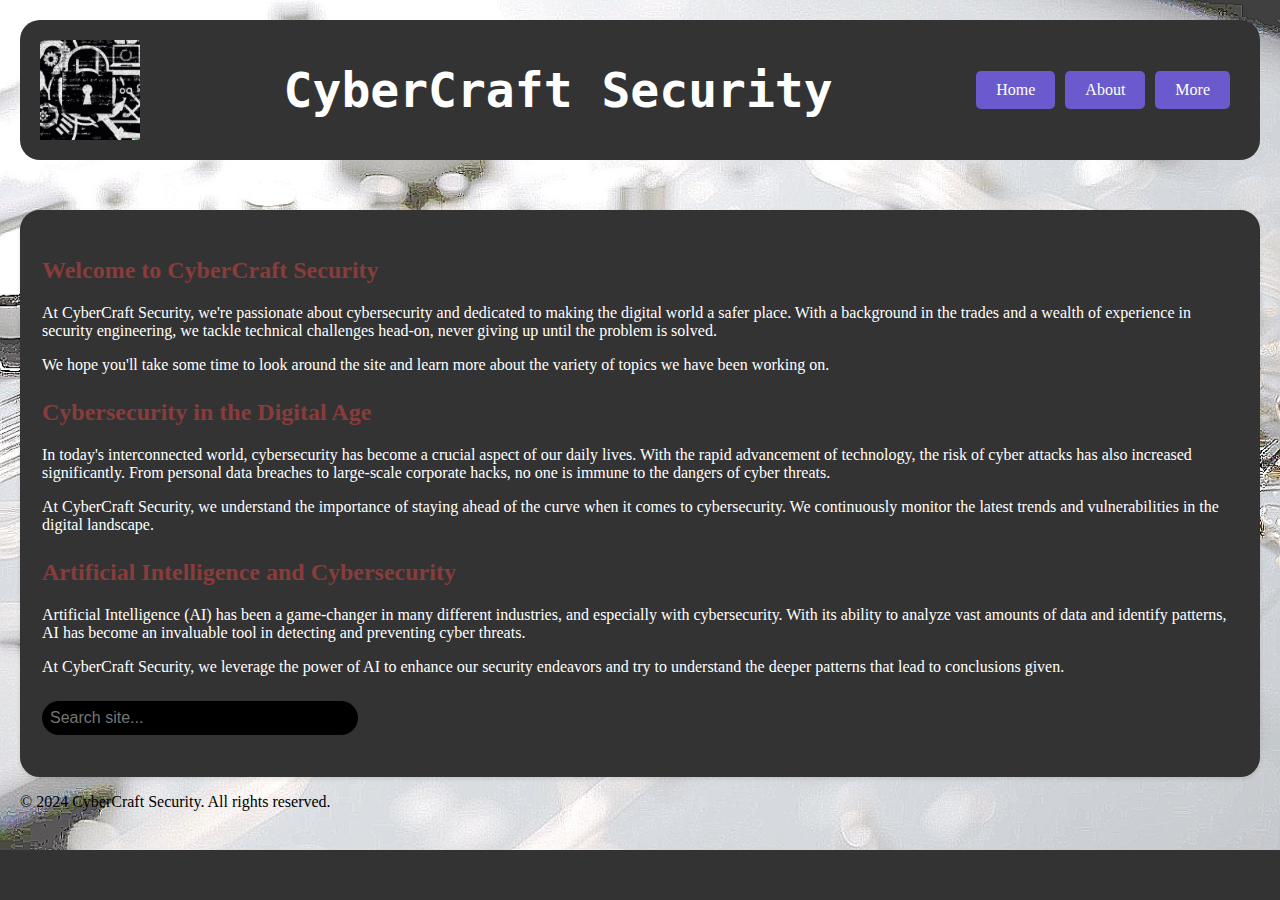
<file: index.html>
<!DOCTYPE html>
<html lang="en">
<head>
    <meta charset="UTF-8">
    <meta name="viewport" content="width=device-width, initial-scale=1.0">
    <title>CyberCraft Security</title>
    <link rel="stylesheet" type="text/css" href="styles.css">
    <!-- Google tag (gtag.js) -->
    <script async src="https://www.googletagmanager.com/gtag/js?id=G-Q10DW7YJPC"></script>
    <script>
    window.dataLayer = window.dataLayer || [];
    function gtag(){dataLayer.push(arguments);}
    gtag('js', new Date());

    gtag('config', 'G-Q10DW7YJPC');
    </script>
</head>
<body>
    <header>
        <img src="images/symbol.png" alt="CyberCraft" class="logo">
        <h1>CyberCraft Security</h1>
        <nav>
            <ul>
                <li><a href="index.html">Home</a></li>
                <li><a href="about.html">About</a></li>
                <li>
                    <a href="#">More</a>
                    <ul>
                        <li><a href="projects.html">Projects</a></li>
                        <li><a href="blog.html">Blog</a></li>
                        <li><a href="art.html">AI Art</a></li>
                    </ul>
                </li>
            </ul>
        </nav>
    </header>
    
    <main class="container">
        <section>
            <h2>Welcome to CyberCraft Security</h2>
            <p>At CyberCraft Security, we're passionate about cybersecurity and dedicated to making the digital world a safer place. With a background in the trades and a wealth of experience in security engineering, we tackle technical challenges head-on, never giving up until the problem is solved.</p>
            <p>We hope you'll take some time to look around the site and learn more about the variety of topics we have been working on.</p>
        </section>
        
        <section>
            <h2>Cybersecurity in the Digital Age</h2>
            <p>In today's interconnected world, cybersecurity has become a crucial aspect of our daily lives. With the rapid advancement of technology, the risk of cyber attacks has also increased significantly. From personal data breaches to large-scale corporate hacks, no one is immune to the dangers of cyber threats.</p>
            <p>At CyberCraft Security, we understand the importance of staying ahead of the curve when it comes to cybersecurity. We continuously monitor the latest trends and vulnerabilities in the digital landscape.</p>
        </section>
        
        <section>
            <h2>Artificial Intelligence and Cybersecurity</h2>
            <p>Artificial Intelligence (AI) has been a game-changer in many different industries, and especially with cybersecurity. With its ability to analyze vast amounts of data and identify patterns, AI has become an invaluable tool in detecting and preventing cyber threats.</p>
            <p>At CyberCraft Security, we leverage the power of AI to enhance our security endeavors and try to understand the deeper patterns that lead to conclusions given.</p>
        </section>

        <section>
            <div class="search-bar">
            <input type="text" placeholder="Search site..." id="searchInput">
            <div id="searchResultsDropdown" class="search-results-dropdown"></div> <!-- Dropdown for displaying search results -->
            </div>
        </section>
    </main>
    
    <footer>
        <p>&copy; 2024 CyberCraft Security. All rights reserved.</p>
    </footer>
    <!--
    <script>
        const searchInput = document.getElementById('searchInput');
        const searchResultsDropdown = document.getElementById('searchResultsDropdown');

        searchInput.addEventListener('input', function() {
            const searchTerm = searchInput.value.toLowerCase();
            const pages = ['blog.html', 'projects.html', 'about.html', 'art.html'];

            // Clear previous search results
            searchResultsDropdown.innerHTML = '';

            // Fetch content from each page and search for the term
            Promise.all(pages.map(page => fetch(page).then(response => response.text())))
                .then(contents => {
                    contents.forEach((content, index) => {
                        const parser = new DOMParser();
                        const doc = parser.parseFromString(content, 'text/html');
                        const pageTitle = doc.title;
                        const pageResults = Array.from(doc.querySelectorAll('h1, h2, h3, p')).filter(element => element.textContent.toLowerCase().includes(searchTerm));
                        displaySearchResults(pageTitle, pageResults, pages[index]);
                    });
                })
                .catch(error => {
                    console.error('Error fetching page:', error);
                });
        });

        // Function to display search results in the dropdown
        function displaySearchResults(pageTitle, matches, pageUrl) {
            if (matches.length > 0) {
                const dropdownItem = document.createElement('div');
                dropdownItem.classList.add('dropdown-item');

                const pageHeader = document.createElement('h3');
                pageHeader.textContent = pageTitle;
                dropdownItem.appendChild(pageHeader);

                matches.forEach(match => {
                    const resultItem = document.createElement('div');
                    resultItem.textContent = match.textContent;
                    dropdownItem.appendChild(resultItem);
                });

                const pageLink = document.createElement('a');
                pageLink.href = pageUrl;
                pageLink.textContent = 'Go to page';
                dropdownItem.appendChild(pageLink);

                searchResultsDropdown.appendChild(dropdownItem);
            }
        }
    </script>-->
    <script>
        const searchInput = document.getElementById('searchInput');
        const searchResultsDropdown = document.getElementById('searchResultsDropdown');
        
        // Function to handle search input
        const handleSearchInput = async () => {
            const searchTerm = searchInput.value.trim().toLowerCase();
            const pages = ['blog.html', 'projects.html', 'about.html', 'art.html'];
        
            // Clear previous search results
            searchResultsDropdown.innerHTML = '';
        
            try {
                // Fetch content from each page and search for the term
                const responses = await Promise.all(pages.map(page => fetch(page)));
                const contents = await Promise.all(responses.map(response => response.text()));
        
                contents.forEach((content, index) => {
                    const doc = new DOMParser().parseFromString(content, 'text/html');
                    const pageTitle = doc.title;
                    const pageResults = Array.from(doc.querySelectorAll('h1, h2, h3, p')).filter(element => element.textContent.toLowerCase().includes(searchTerm));
                    displaySearchResults(pageTitle, pageResults, pages[index]);
                });
            } catch (error) {
                console.error('Error fetching or parsing page:', error);
            }
        };
        
        // Function to display search results in the dropdown
        const displaySearchResults = (pageTitle, matches, pageUrl) => {
            if (matches.length > 0) {
                const dropdownItem = document.createElement('div');
                dropdownItem.classList.add('dropdown-item');
        
                const pageHeader = document.createElement('h3');
                pageHeader.textContent = pageTitle;
                dropdownItem.appendChild(pageHeader);
        
                matches.forEach(match => {
                    const resultItem = document.createElement('div');
                    resultItem.textContent = match.textContent;
                    dropdownItem.appendChild(resultItem);
                });
        
                const pageLink = document.createElement('a');
                pageLink.href = pageUrl;
                pageLink.textContent = 'Go to page';
                dropdownItem.appendChild(pageLink);
        
                searchResultsDropdown.appendChild(dropdownItem);
            }
        };
    
    // Event listener for search input
    searchInput.addEventListener('input', handleSearchInput);
    </script>

</body>
</html>
</file>
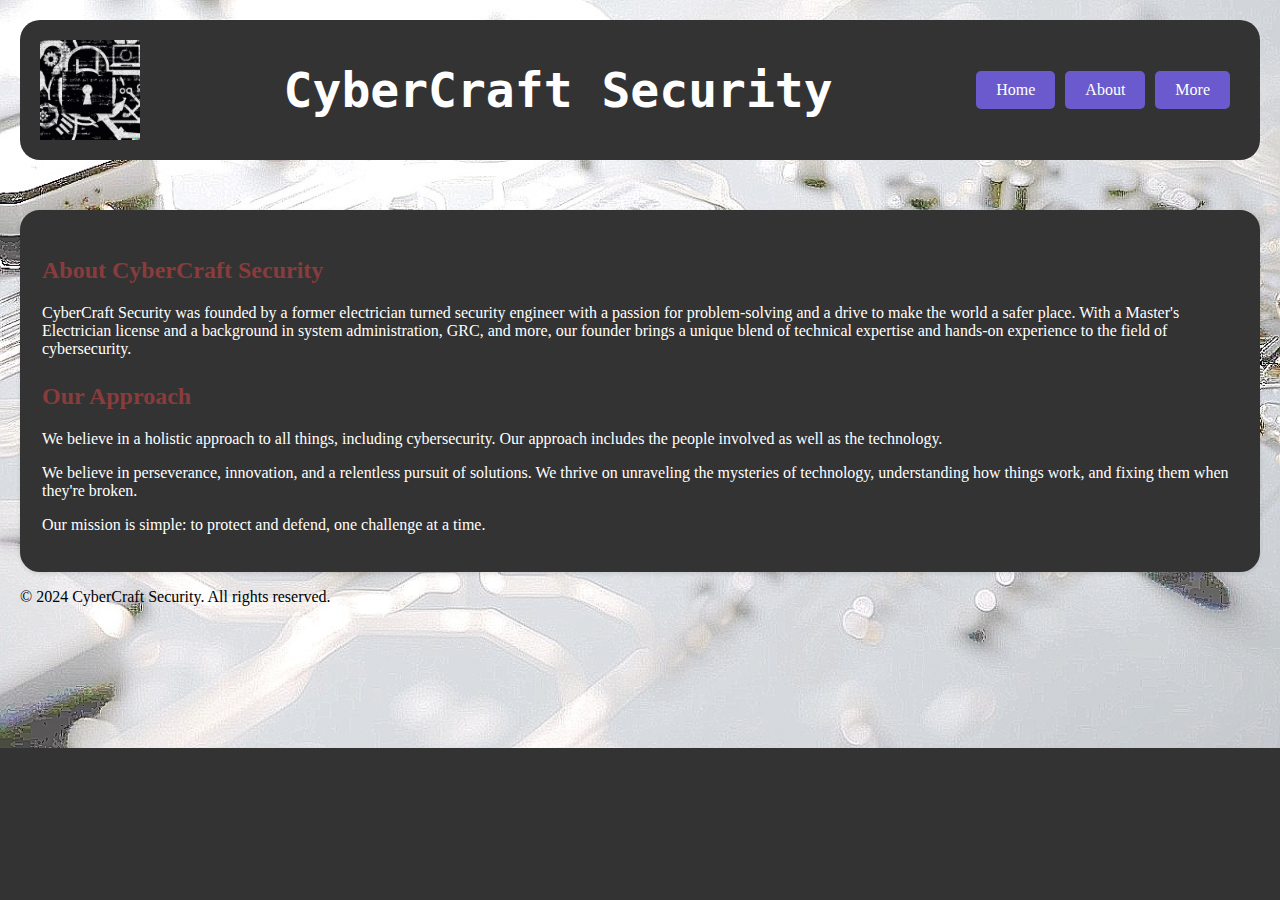
<file: about.html>
<!DOCTYPE html>
<html lang="en">
<head>
    <meta charset="UTF-8">
    <meta name="viewport" content="width=device-width, initial-scale=1.0">
    <title>About - CyberCraft Security</title>
    <link rel="stylesheet" type="text/css" href="styles.css">
    <!-- Google tag (gtag.js) -->
    <script async src="https://www.googletagmanager.com/gtag/js?id=G-Q10DW7YJPC"></script>
    <script>
    window.dataLayer = window.dataLayer || [];
    function gtag(){dataLayer.push(arguments);}
    gtag('js', new Date());

    gtag('config', 'G-Q10DW7YJPC');
</script>
</head>
<body>
    <header>
        <img src="images/symbol.png" alt="CyberCraft" class="logo">
        <h1>CyberCraft Security</h1>
        <nav>
            <ul>
                <li><a href="index.html">Home</a></li>
                <li><a href="about.html">About</a></li>
                <li>
                    <a href="#">More</a>
                    <ul>
                        <li><a href="projects.html">Projects</a></li>
                        <li><a href="blog.html">Blog</a></li>
                        <li><a href="art.html">AI Art</a></li>
                    </ul>
                </li>
            </ul>
        </nav>
    </header>
    
    <main class="container">
        <section>
            <h2>About CyberCraft Security</h2>
            <p>CyberCraft Security was founded by a former electrician turned security engineer with a passion for problem-solving and a drive to make the world a safer place. With a Master's Electrician license and a background in system administration, GRC, and more, our founder brings a unique blend of technical expertise and hands-on experience to the field of cybersecurity.</p>
        </section>
        
        <section>
            <h2>Our Approach</h2>
            <p>We believe in a holistic approach to all things, including cybersecurity. Our approach includes the people involved as well as the technology.</p>
            <p>We believe in perseverance, innovation, and a relentless pursuit of solutions. We thrive on unraveling the mysteries of technology, understanding how things work, and fixing them when they're broken. </p>
            <p>Our mission is simple: to protect and defend, one challenge at a time.</p>
        </section>
    </main>
    
    <footer>
        <p>&copy; 2024 CyberCraft Security. All rights reserved.</p>
    </footer>

</body>
</html>
</file>
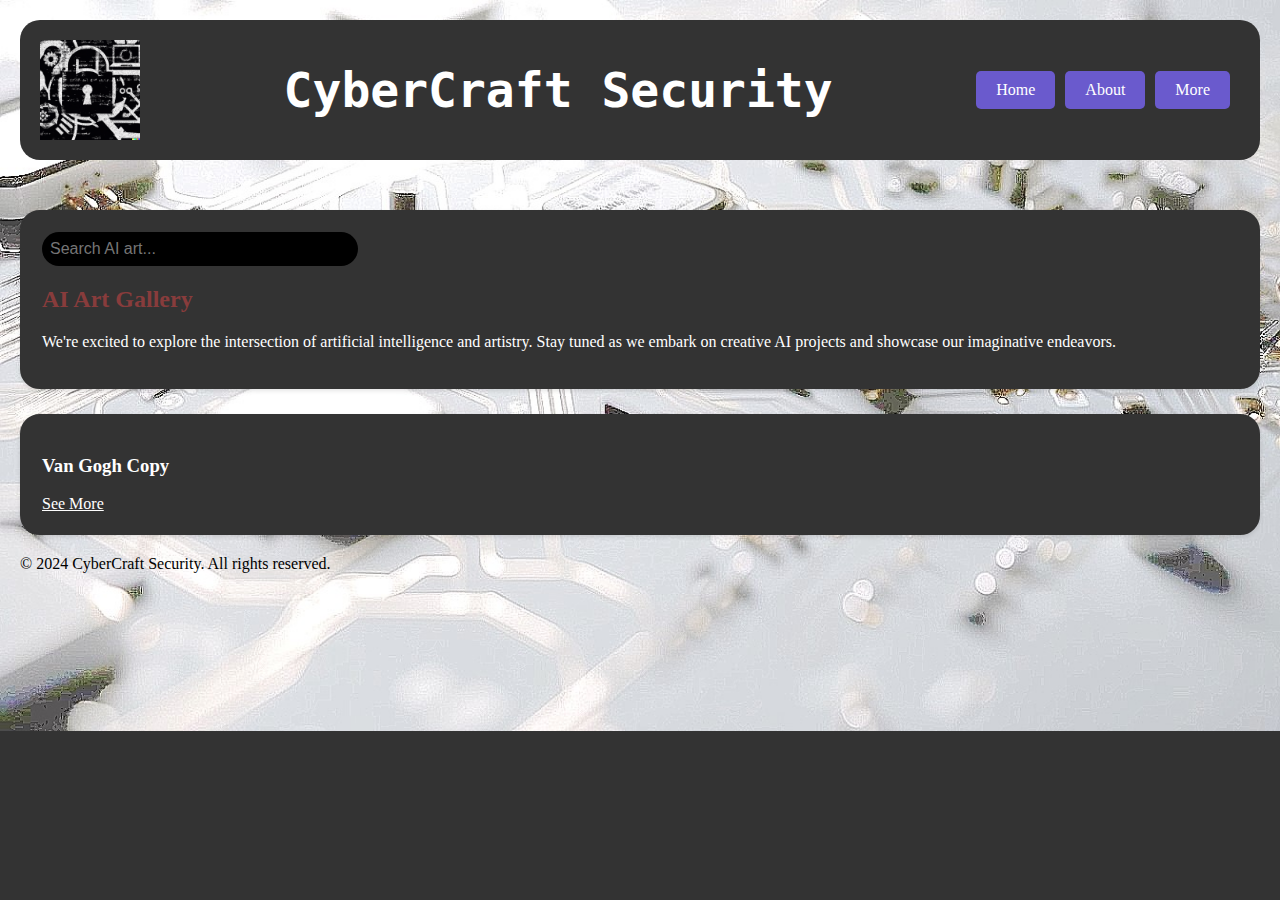
<file: art.html>
<!DOCTYPE html>
<html lang="en">
<head>
    <meta charset="UTF-8">
    <meta name="viewport" content="width=device-width, initial-scale=1.0">
    <title>AI Art - CyberCraft Security</title>
    <link rel="stylesheet" type="text/css" href="styles.css">
    <!-- Google tag (gtag.js) -->
    <script async src="https://www.googletagmanager.com/gtag/js?id=G-Q10DW7YJPC"></script>
    <script>
    window.dataLayer = window.dataLayer || [];
    function gtag(){dataLayer.push(arguments);}
    gtag('js', new Date());

    gtag('config', 'G-Q10DW7YJPC');
    </script>
</head>
<body>
    <header>
        <img src="images/symbol.png" alt="CyberCraft" class="logo">
        <h1>CyberCraft Security</h1>
        <nav>
            <ul>
                <li><a href="index.html">Home</a></li>
                <li><a href="about.html">About</a></li>
                <li>
                    <a href="#">More</a>
                    <ul>
                        <li><a href="projects.html">Projects</a></li>
                        <li><a href="blog.html">Blog</a></li>
                        <li><a href="art.html">AI Art</a></li>
                    </ul>
                </li>
            </ul>
        </nav>
    </header>
    
    <main>        
        <section class="container">
            <div class="search-bar">
                <input type="text" placeholder="Search AI art..." id="searchInput">
            </div>
            <h2>AI Art Gallery</h2>
            <p>We're excited to explore the intersection of artificial intelligence and artistry. Stay tuned as we embark on creative AI projects and showcase our imaginative endeavors.</p>
        </section>
        <section>
            <div class="artwork">
                <h3>Van Gogh Copy</h3>
                <a href="art/vang.html">See More</a>
            </div>
        </section>
    </main>
    
    <footer>
        <p>&copy; 2024 CyberCraft Security. All rights reserved.</p>
    </footer>
    
    <script>
        const searchInput = document.getElementById('searchInput');
        const artworks = document.querySelectorAll('.artwork');

        searchInput.addEventListener('input', function() {
            const searchTerm = searchInput.value.toLowerCase();

            artworks.forEach(artwork => {
                const artworkText = artwork.textContent.toLowerCase();
                if (artworkText.includes(searchTerm)) {
                    artwork.style.display = 'block';
                } else {
                    artwork.style.display = 'none';
                }
            });
        });
    </script>
</body>
</html>
</file>
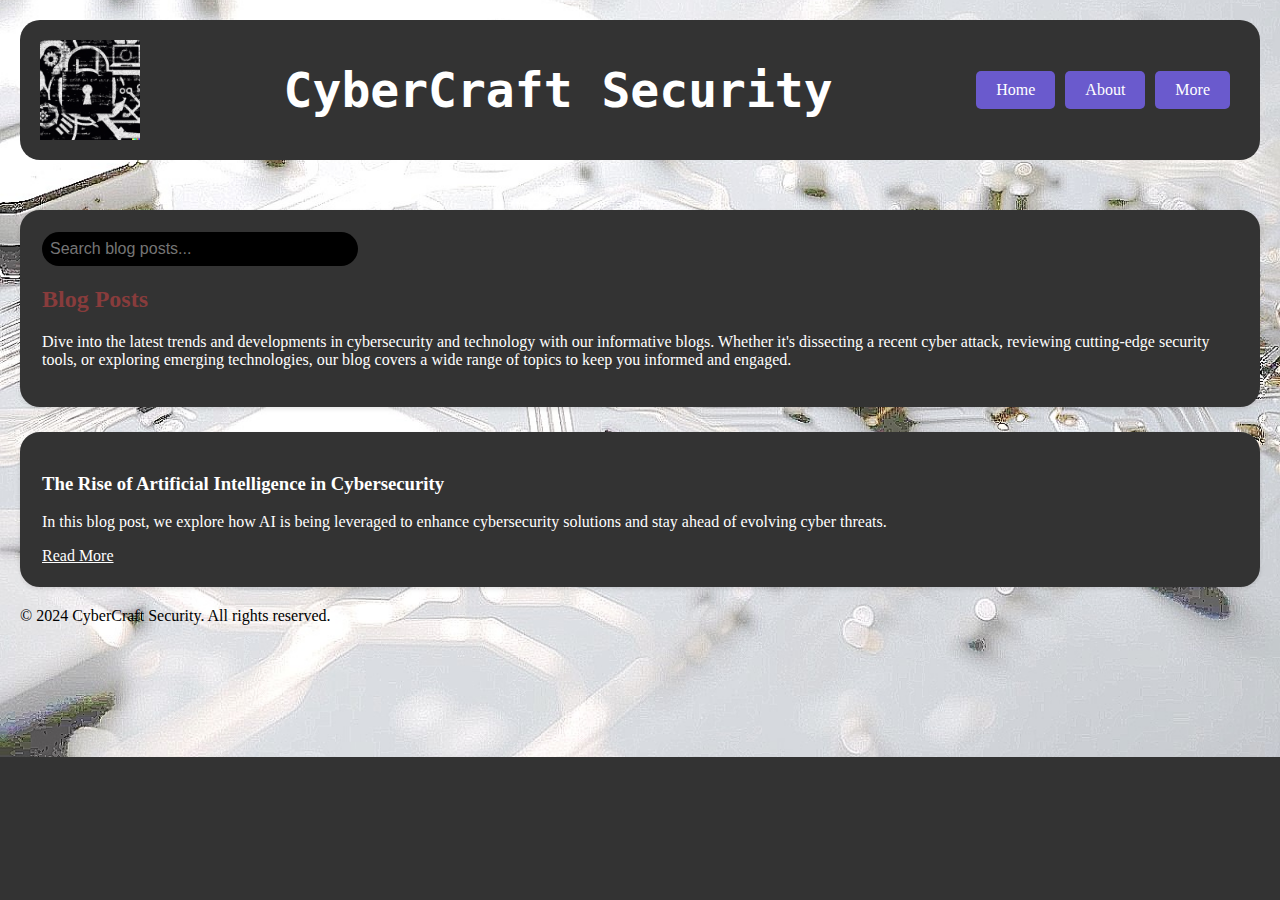
<file: blog.html>
<!DOCTYPE html>
<html lang="en">
<head>
    <meta charset="UTF-8">
    <meta name="viewport" content="width=device-width, initial-scale=1.0">
    <title>Blog - CyberCraft Security</title>
    <link rel="stylesheet" type="text/css" href="styles.css">
    <!-- Google tag (gtag.js) -->
    <script async src="https://www.googletagmanager.com/gtag/js?id=G-Q10DW7YJPC"></script>
    <script>
    window.dataLayer = window.dataLayer || [];
    function gtag(){dataLayer.push(arguments);}
    gtag('js', new Date());

    gtag('config', 'G-Q10DW7YJPC');
</script>
</head>
<body>
    <header>
        <img src="images/symbol.png" alt="CyberCraft" class="logo">
        <h1>CyberCraft Security</h1>
        <nav>
            <ul>
                <li><a href="index.html">Home</a></li>
                <li><a href="about.html">About</a></li>
                <li>
                    <a href="#">More</a>
                    <ul>
                        <li><a href="projects.html">Projects</a></li>
                        <li><a href="blog.html">Blog</a></li>
                        <li><a href="art.html">AI Art</a></li>
                    </ul>
                </li>
            </ul>
        </nav>
    </header>
    
    <main>
        <section class="container">
            <div class="search-bar">
                <input type="text" placeholder="Search blog posts..." id="searchInput">
            </div>
            <h2>Blog Posts</h2>
            <p>Dive into the latest trends and developments in cybersecurity and technology with our informative blogs. Whether it's dissecting a recent cyber attack, reviewing cutting-edge security tools, or exploring emerging technologies, our blog covers a wide range of topics to keep you informed and engaged.</p>
        </section>

        <section>
            <div class="blog-post">
                <h3>The Rise of Artificial Intelligence in Cybersecurity</h3>
                <p>In this blog post, we explore how AI is being leveraged to enhance cybersecurity solutions and stay ahead of evolving cyber threats.</p>
                <a href="blog/ai_in_cyber.html">Read More</a>
            </div>
        </section>
    </main>
    
    <footer>
        <p>&copy; 2024 CyberCraft Security. All rights reserved.</p>
    </footer>
    
    <script>
        const searchInput = document.getElementById('searchInput');
        const blogPosts = document.querySelectorAll('.blog-post');

        searchInput.addEventListener('input', function() {
            const searchTerm = searchInput.value.toLowerCase();

            blogPosts.forEach(post => {
                const postText = post.textContent.toLowerCase();
                if (postText.includes(searchTerm)) {
                    post.style.display = 'block';
                } else {
                    post.style.display = 'none';
                }
            });
        });
    </script>
</body>
</html>
</file>
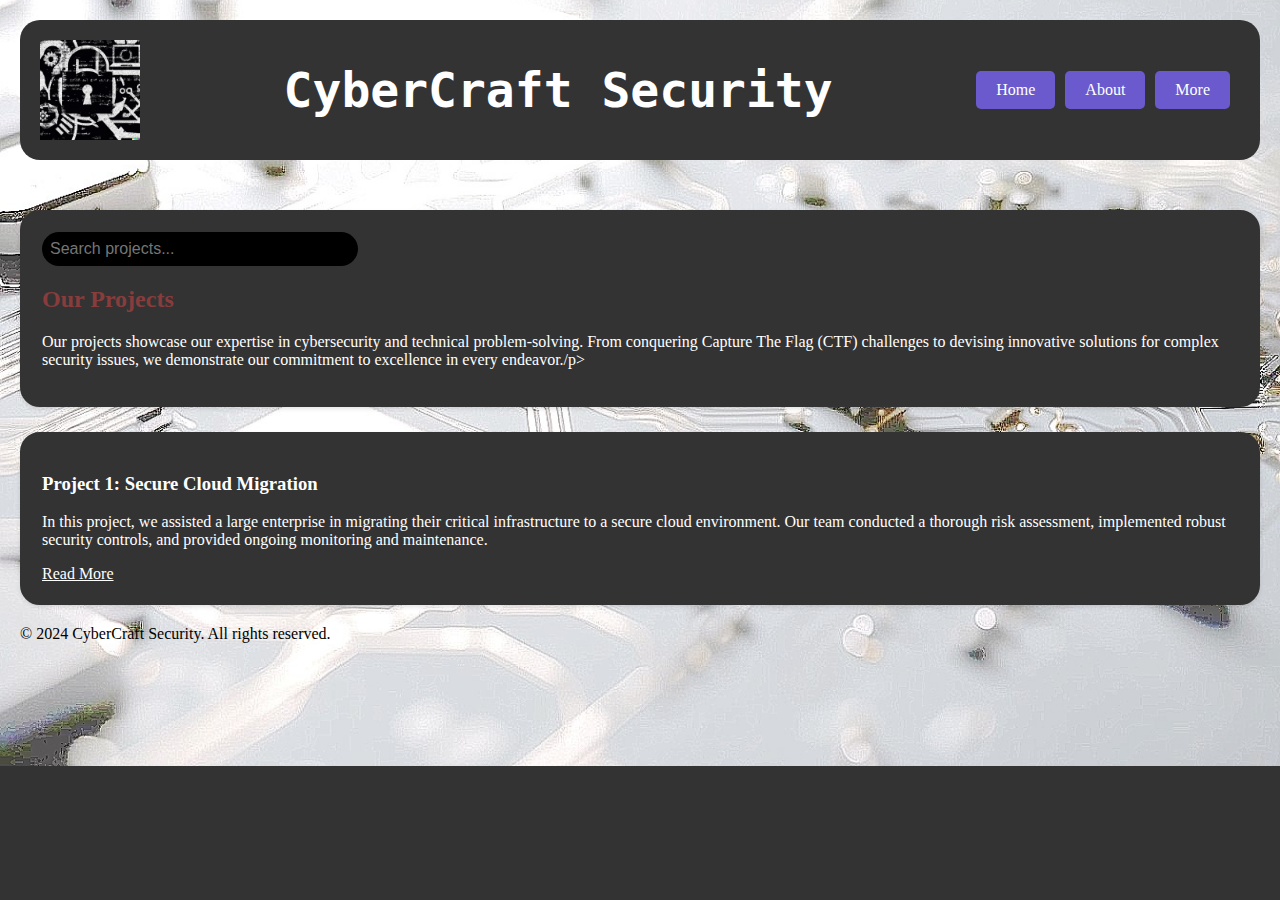
<file: projects.html>
<!DOCTYPE html>
<html lang="en">
<head>
    <meta charset="UTF-8">
    <meta name="viewport" content="width=device-width, initial-scale=1.0">
    <title>Projects - CyberCraft Security</title>
    <link rel="stylesheet" type="text/css" href="styles.css">
    <!-- Google tag (gtag.js) -->
    <script async src="https://www.googletagmanager.com/gtag/js?id=G-Q10DW7YJPC"></script>
    <script>
    window.dataLayer = window.dataLayer || [];
    function gtag(){dataLayer.push(arguments);}
    gtag('js', new Date());

    gtag('config', 'G-Q10DW7YJPC');
    </script>
</head>
<body>
    <header>
        <img src="images/symbol.png" alt="CyberCraft" class="logo">
        <h1>CyberCraft Security</h1>
        <nav>
            <ul>
                <li><a href="index.html">Home</a></li>
                <li><a href="about.html">About</a></li>
                <li>
                    <a href="#">More</a>
                    <ul>
                        <li><a href="projects.html">Projects</a></li>
                        <li><a href="blog.html">Blog</a></li>
                        <li><a href="art.html">AI Art</a></li>
                    </ul>
                </li>
            </ul>
        </nav>
    </header>
    
    <main>
        <section class="container">
            <div class="search-bar">
                <input type="text" placeholder="Search projects..." id="searchInput">
            </div>
            <h2>Our Projects</h2>
            <p>Our projects showcase our expertise in cybersecurity and technical problem-solving. From conquering Capture The Flag (CTF) challenges to devising innovative solutions for complex security issues, we demonstrate our commitment to excellence in every endeavor./p>
        </section>
        
        <section>
            <div class="project">
                <h3>Project 1: Secure Cloud Migration</h3>
                <p>In this project, we assisted a large enterprise in migrating their critical infrastructure to a secure cloud environment. Our team conducted a thorough risk assessment, implemented robust security controls, and provided ongoing monitoring and maintenance.</p>
                <a href="#">Read More</a>
            </div>
        </section>
    </main>
    
    <footer>
        <p>&copy; 2024 CyberCraft Security. All rights reserved.</p>
    </footer>

    <script>
        const searchInput = document.getElementById('searchInput');
        const projects = document.querySelectorAll('.project');

        searchInput.addEventListener('input', function() {
            const searchTerm = searchInput.value.toLowerCase();

            projects.forEach(project => {
                const projectText = project.textContent.toLowerCase();
                if (projectText.includes(searchTerm)) {
                    project.style.display = 'block';
                } else {
                    project.style.display = 'none';
                }
            });
        });
    </script>
</body>
</html>
</file>
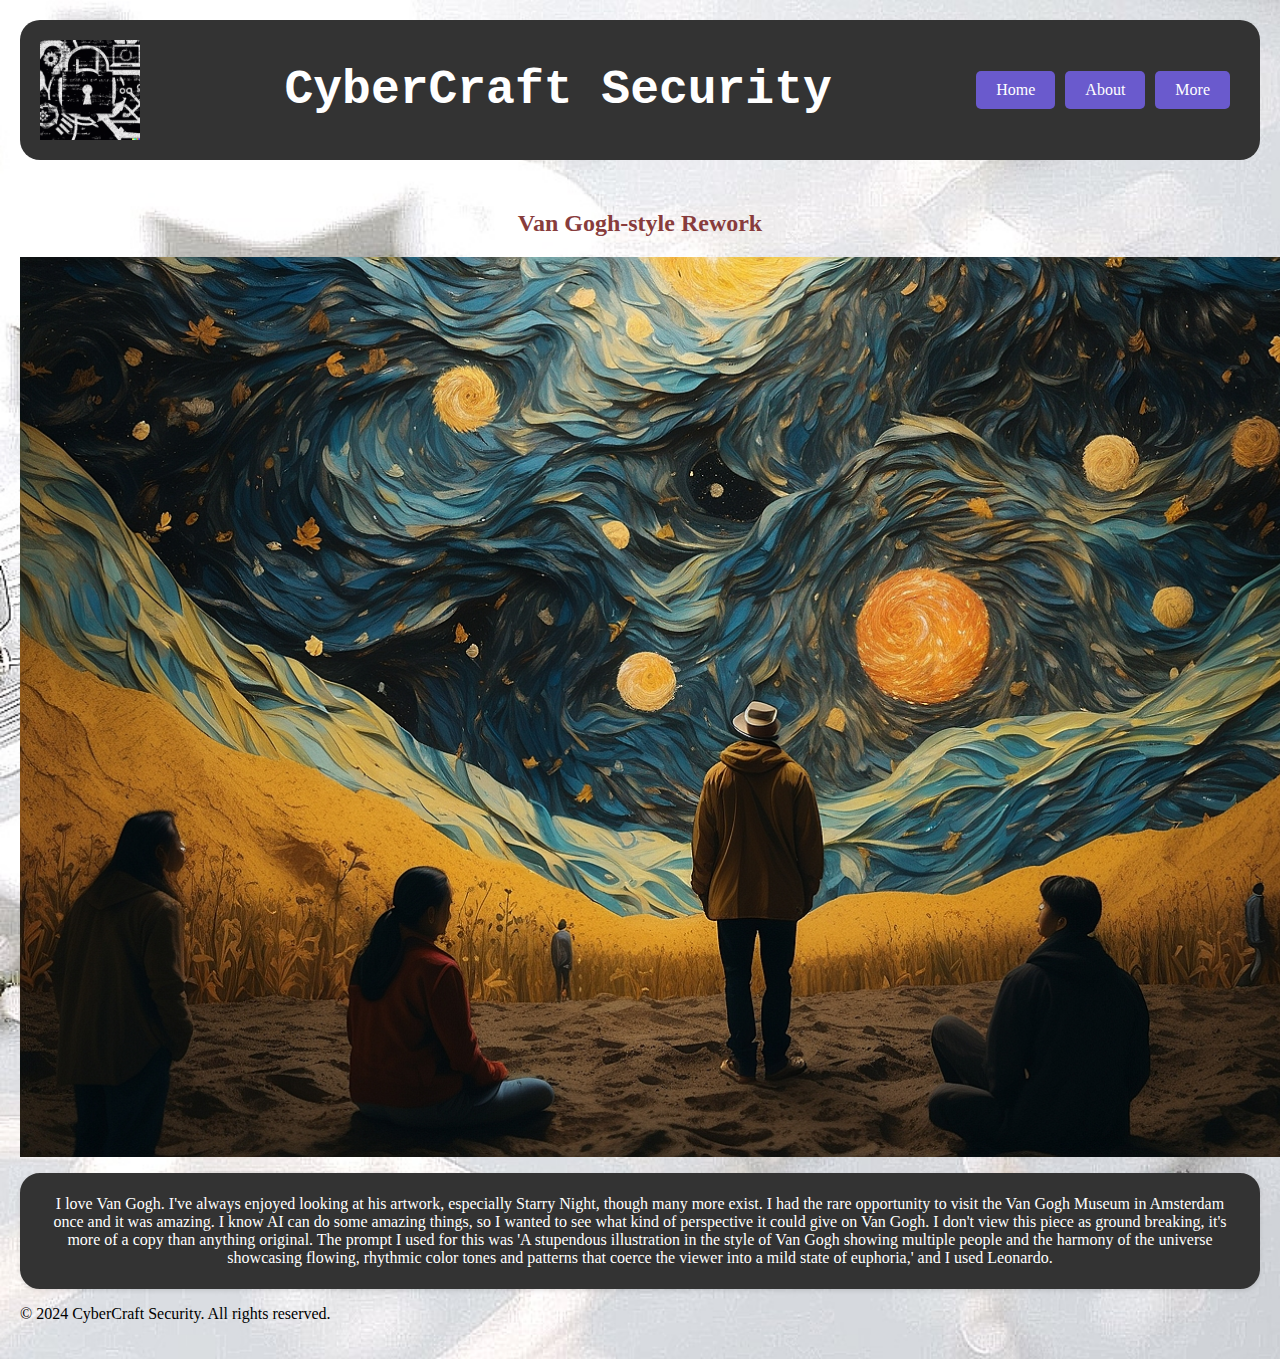
<file: art/vang.html>
<!DOCTYPE html>
<html lang="en">
<head>
    <meta charset="UTF-8">
    <meta name="viewport" content="width=device-width, initial-scale=1.0">
    <title>Blog - CyberCraft Security</title>
    <link rel="stylesheet" type="text/css" href="../styles.css">
    <!-- Google tag (gtag.js) -->
    <script async src="https://www.googletagmanager.com/gtag/js?id=G-Q10DW7YJPC"></script>
    <script>
    window.dataLayer = window.dataLayer || [];
    function gtag(){dataLayer.push(arguments);}
    gtag('js', new Date());

    gtag('config', 'G-Q10DW7YJPC');
    </script>
</head>
<body>
    <header>
        <img src="../images/symbol.png" alt="CyberCraft" class="logo">
        <h1>CyberCraft Security</h1>
        <nav>
            <ul>
                <li><a href="../index.html">Home</a></li>
                <li><a href="../about.html">About</a></li>
                <li>
                    <a href="#">More</a>
                    <ul>
                        <li><a href="../projects.html">Projects</a></li>
                        <li><a href="../blog.html">Blog</a></li>
                        <li><a href="../art.html">AI Art</a></li>
                    </ul>
                </li>
            </ul>
        </nav>
    </header>
    
    <main>
        <section class="image-section">
            <h2>Van Gogh-style Rework</h2>
            <img src="../images/vang.jpg" alt="Van Gogh-style Image">
            <p class="image-description">I love Van Gogh. I've always enjoyed looking at his artwork, especially Starry Night, though many more exist. I had the rare opportunity to visit the Van Gogh Museum in Amsterdam once and it was amazing. I know AI can do some amazing things, so I wanted to see what kind of perspective it could give on Van Gogh. I don't view this piece as ground breaking, it's more of a copy than anything original. The prompt I used for this was 'A stupendous illustration in the style of Van Gogh showing multiple people and the harmony of the universe showcasing flowing, rhythmic color tones and patterns that coerce the viewer into a mild state of euphoria,' and I used Leonardo.</p>
        </section>
    </main>
    <footer>
        <p>&copy; 2024 CyberCraft Security. All rights reserved.</p>
    </footer>
</body>
</html>
</file>
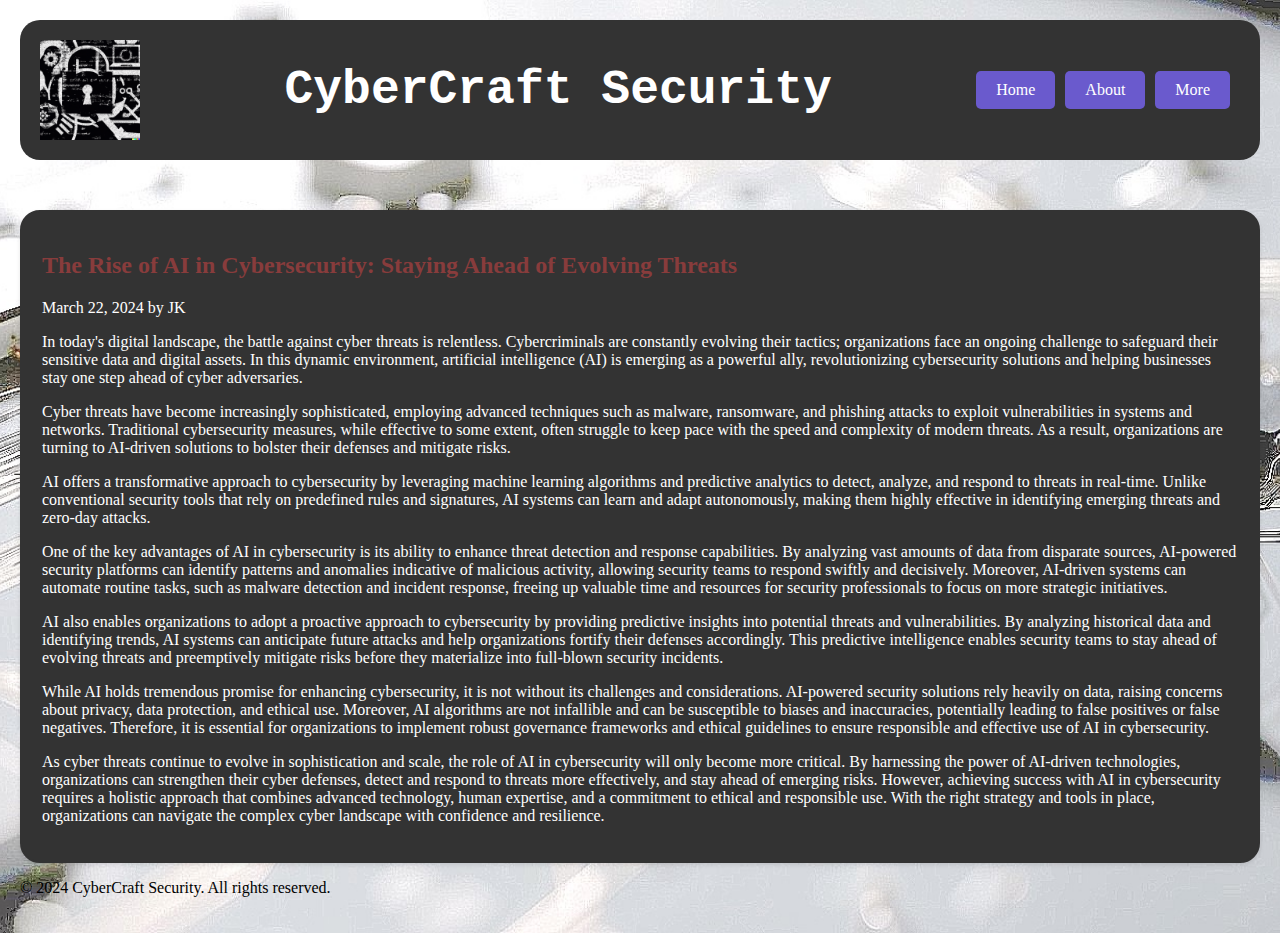
<file: blog/ai_in_cyber.html>
<!DOCTYPE html>
<html lang="en">
<head>
    <meta charset="UTF-8">
    <meta name="viewport" content="width=device-width, initial-scale=1.0">
    <title>Blog - CyberCraft Security</title>
    <link rel="stylesheet" type="text/css" href="../styles.css">
    <!-- Google tag (gtag.js) -->
    <script async src="https://www.googletagmanager.com/gtag/js?id=G-Q10DW7YJPC"></script>
    <script>
    window.dataLayer = window.dataLayer || [];
    function gtag(){dataLayer.push(arguments);}
    gtag('js', new Date());

    gtag('config', 'G-Q10DW7YJPC');
</script>
</head>
<body>
    <header>
        <img src="../images/symbol.png" alt="CyberCraft" class="logo">
        <h1>CyberCraft Security</h1>
        <nav>
            <ul>
                <li><a href="../index.html">Home</a></li>
                <li><a href="../about.html">About</a></li>
                <li>
                    <a href="#">More</a>
                    <ul>
                        <li><a href="../projects.html">Projects</a></li>
                        <li><a href="../blog.html">Blog</a></li>
                        <li><a href="../art.html">AI Art</a></li>
                    </ul>
                </li>
            </ul>
        </nav>
    </header>
    
    <main class="container">
        <article>
            <h2>The Rise of AI in Cybersecurity: Staying Ahead of Evolving Threats</h2>
            <p><time datetime="2024-03-22"></time>March 22, 2024 by JK</p>
            <p>In today's digital landscape, the battle against cyber threats is relentless. Cybercriminals are constantly evolving their tactics; organizations face an ongoing challenge to safeguard their sensitive data and digital assets. In this dynamic environment, artificial intelligence (AI) is emerging as a powerful ally, revolutionizing cybersecurity solutions and helping businesses stay one step ahead of cyber adversaries.</p>

            <p>Cyber threats have become increasingly sophisticated, employing advanced techniques such as malware, ransomware, and phishing attacks to exploit vulnerabilities in systems and networks. Traditional cybersecurity measures, while effective to some extent, often struggle to keep pace with the speed and complexity of modern threats. As a result, organizations are turning to AI-driven solutions to bolster their defenses and mitigate risks.</p>

            <p>AI offers a transformative approach to cybersecurity by leveraging machine learning algorithms and predictive analytics to detect, analyze, and respond to threats in real-time. Unlike conventional security tools that rely on predefined rules and signatures, AI systems can learn and adapt autonomously, making them highly effective in identifying emerging threats and zero-day attacks.</p>

            <p>One of the key advantages of AI in cybersecurity is its ability to enhance threat detection and response capabilities. By analyzing vast amounts of data from disparate sources, AI-powered security platforms can identify patterns and anomalies indicative of malicious activity, allowing security teams to respond swiftly and decisively. Moreover, AI-driven systems can automate routine tasks, such as malware detection and incident response, freeing up valuable time and resources for security professionals to focus on more strategic initiatives.</p>

            <p>AI also enables organizations to adopt a proactive approach to cybersecurity by providing predictive insights into potential threats and vulnerabilities. By analyzing historical data and identifying trends, AI systems can anticipate future attacks and help organizations fortify their defenses accordingly. This predictive intelligence enables security teams to stay ahead of evolving threats and preemptively mitigate risks before they materialize into full-blown security incidents.</p>

            <p>While AI holds tremendous promise for enhancing cybersecurity, it is not without its challenges and considerations. AI-powered security solutions rely heavily on data, raising concerns about privacy, data protection, and ethical use. Moreover, AI algorithms are not infallible and can be susceptible to biases and inaccuracies, potentially leading to false positives or false negatives. Therefore, it is essential for organizations to implement robust governance frameworks and ethical guidelines to ensure responsible and effective use of AI in cybersecurity.</p>

            <p>As cyber threats continue to evolve in sophistication and scale, the role of AI in cybersecurity will only become more critical. By harnessing the power of AI-driven technologies, organizations can strengthen their cyber defenses, detect and respond to threats more effectively, and stay ahead of emerging risks. However, achieving success with AI in cybersecurity requires a holistic approach that combines advanced technology, human expertise, and a commitment to ethical and responsible use. With the right strategy and tools in place, organizations can navigate the complex cyber landscape with confidence and resilience.</p>
        </article>
    </main>

    <footer>
        <p>&copy; 2024 CyberCraft Security. All rights reserved.</p>
    </footer>
</body>
</html>
</file>
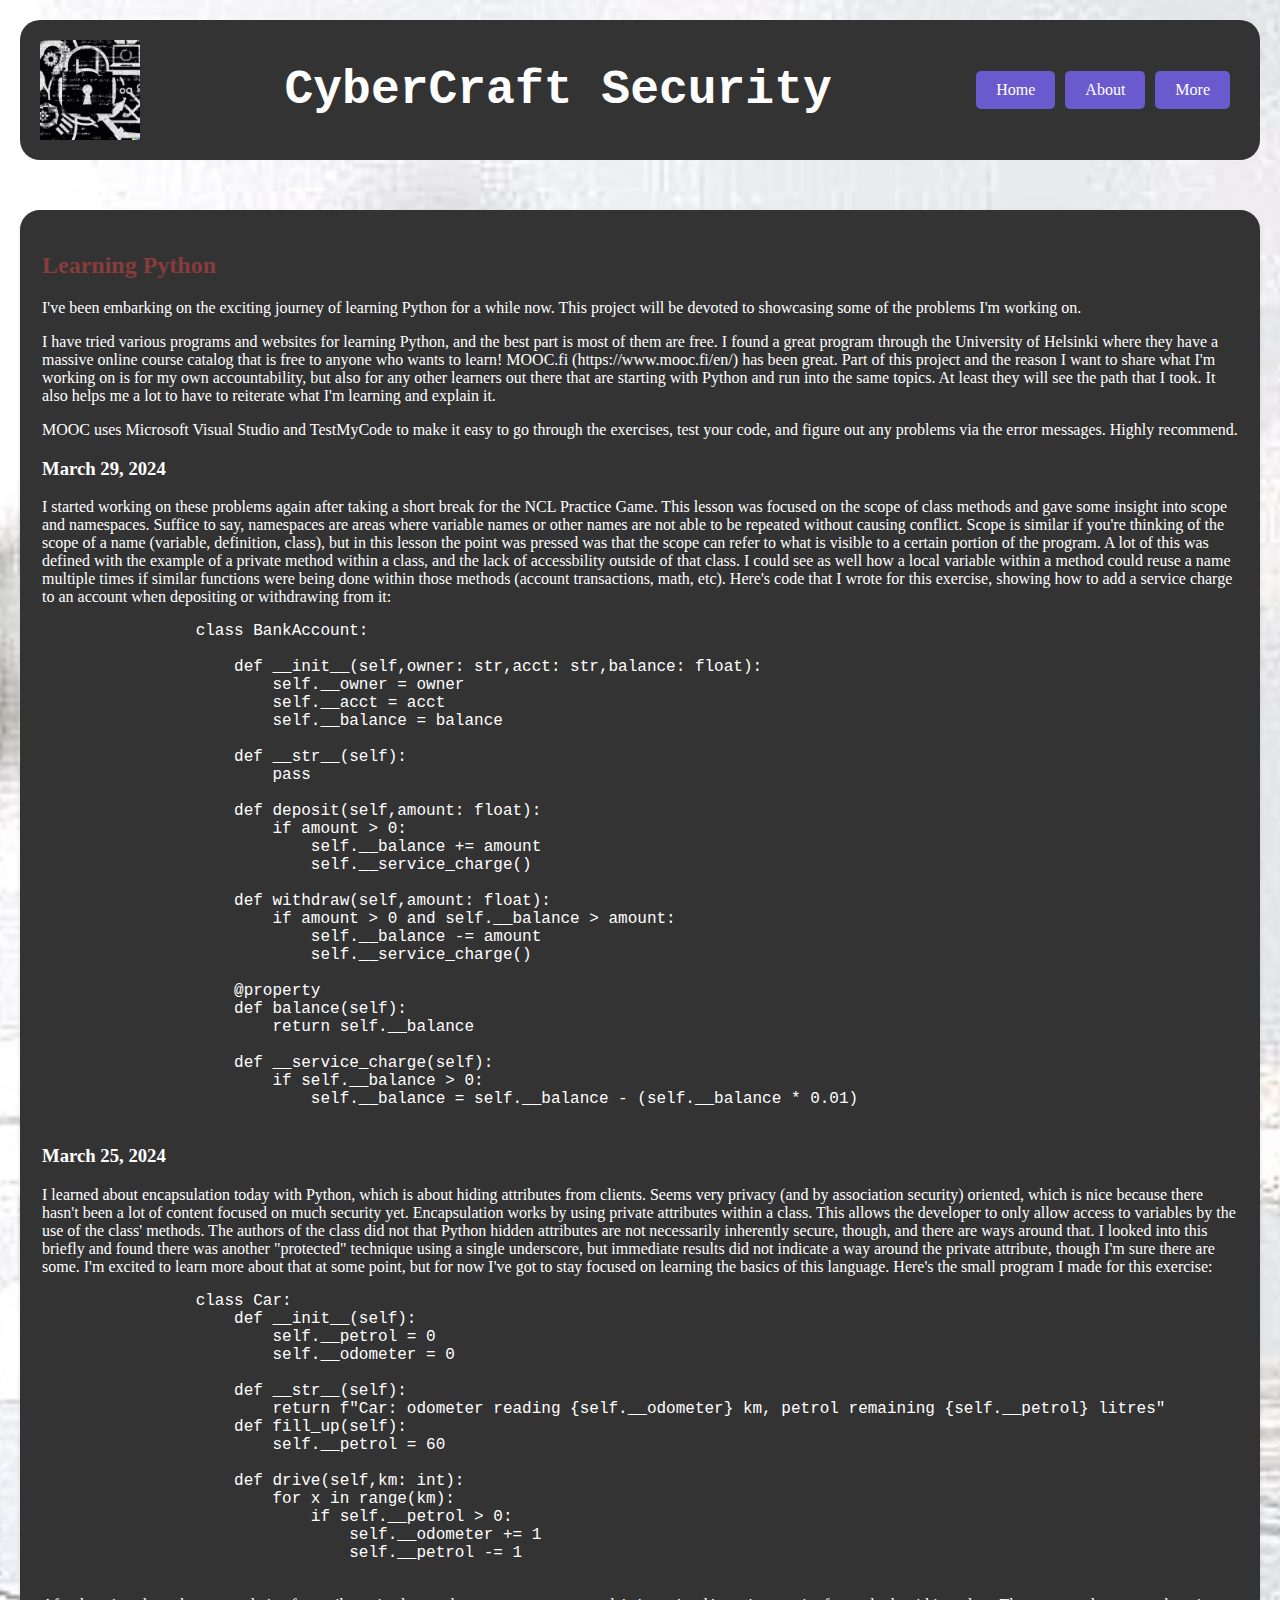
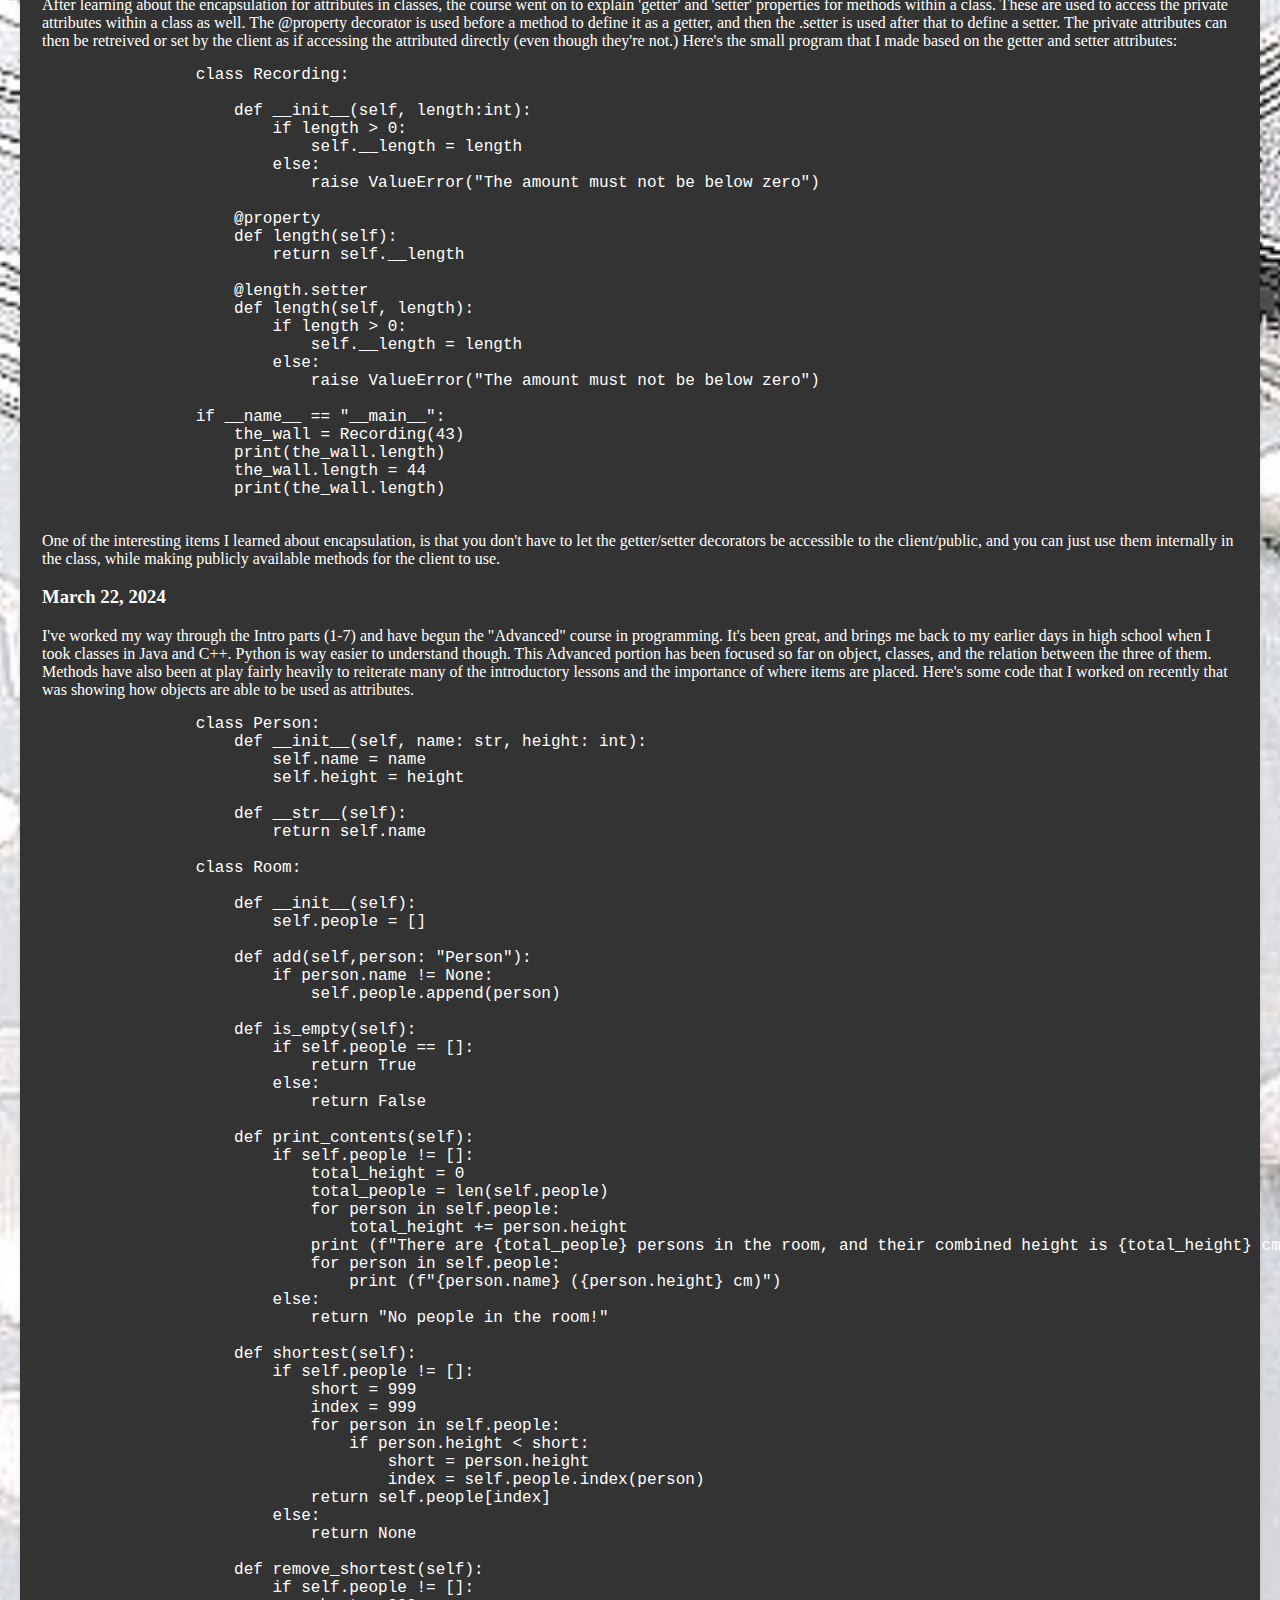
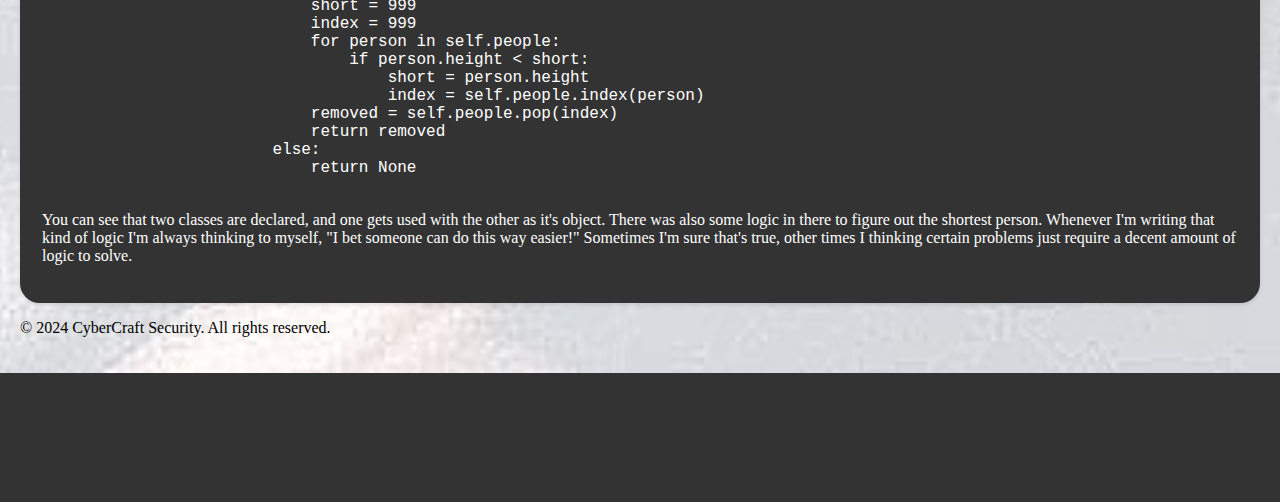
<file: projects/python.html>
<!DOCTYPE html>
<html lang="en">
<head>
    <meta charset="UTF-8">
    <meta name="viewport" content="width=device-width, initial-scale=1.0">
    <title>Blog - CyberCraft Security</title>
    <link rel="stylesheet" type="text/css" href="../styles.css">
    <!-- Google tag (gtag.js) -->
    <script async src="https://www.googletagmanager.com/gtag/js?id=G-Q10DW7YJPC"></script>
    <script>
    window.dataLayer = window.dataLayer || [];
    function gtag(){dataLayer.push(arguments);}
    gtag('js', new Date());

    gtag('config', 'G-Q10DW7YJPC');
</script>
</head>
<body>
    <header>
        <img src="../images/symbol.png" alt="CyberCraft" class="logo">
        <h1>CyberCraft Security</h1>
        <nav>
            <ul>
                <li><a href="../index.html">Home</a></li>
                <li><a href="../about.html">About</a></li>
                <li>
                    <a href="#">More</a>
                    <ul>
                        <li><a href="../projects.html">Projects</a></li>
                        <li><a href="../blog.html">Blog</a></li>
                        <li><a href="../art.html">AI Art</a></li>
                    </ul>
                </li>
            </ul>
        </nav>
    </header>
    
    <main>
        <section class="container">
            
            <h2>Learning Python</h2>
            <p>I've been embarking on the exciting journey of learning Python for a while now. This project will be devoted to showcasing some of the problems I'm working on.</p>
            <p>I have tried various programs and websites for learning Python, and the best part is most of them are free. I found a great program through the University of Helsinki 
                where they have a massive online course catalog that is free to anyone who wants to learn! MOOC.fi (https://www.mooc.fi/en/) has been great. Part of this project and 
                the reason I want to share what I'm working on is for my own accountability, but also for any other learners out there that are starting with Python and run into the 
                same topics. At least they will see the path that I took. It also helps me a lot to have to reiterate what I'm learning and explain it.</p>
            <p>MOOC uses Microsoft Visual Studio and TestMyCode to make it easy to go through the exercises, test your code, and figure out any problems via the error messages.
                Highly recommend.</p>
            <h3><time datetime="2024-03-29"></time>March 29, 2024</h3>
            <p>I started working on these problems again after taking a short break for the NCL Practice Game. This lesson was focused on the scope of class methods and gave some insight
                into scope and namespaces. Suffice to say, namespaces are areas where variable names or other names are not able to be repeated without causing conflict. Scope is similar
                if you're thinking of the scope of a name (variable, definition, class), but in this lesson the point was pressed was that the scope can refer to what is visible to a certain
                portion of the program. A lot of this was defined with the example of a private method within a class, and the lack of accessbility outside of that class. I could see as well
                how a local variable within a method could reuse a name multiple times if similar functions were being done within those methods (account transactions, math, etc). Here's <thead>
                code that I wrote for this exercise, showing how to add a service charge to an account when depositing or withdrawing from it:
            </p>
            <pre>
                class BankAccount:

                    def __init__(self,owner: str,acct: str,balance: float):
                        self.__owner = owner
                        self.__acct = acct
                        self.__balance = balance

                    def __str__(self):
                        pass

                    def deposit(self,amount: float):
                        if amount > 0:
                            self.__balance += amount
                            self.__service_charge()

                    def withdraw(self,amount: float):
                        if amount > 0 and self.__balance > amount:
                            self.__balance -= amount
                            self.__service_charge()

                    @property
                    def balance(self):
                        return self.__balance
                    
                    def __service_charge(self):
                        if self.__balance > 0:
                            self.__balance = self.__balance - (self.__balance * 0.01)
            </pre>

            <h3><time datetime="2024-03-25"></time>March 25, 2024</h3>
            <p>I learned about encapsulation today with Python, which is about hiding attributes from clients. Seems very privacy (and by association security) oriented, which is 
                nice because there hasn't been a lot of content focused on much security yet. Encapsulation works by using private attributes within a class. This allows the developer
                to only allow access to variables by the use of the class' methods. The authors of the class did not that Python hidden attributes are not necessarily inherently secure,
                though, and there are ways around that. I looked into this briefly and found there was another "protected" technique using a single underscore, but immediate results
                did not indicate a way around the private attribute, though I'm sure there are some. I'm excited to learn more about that at some point, but for now I've got to stay focused
                on learning the basics of this language. Here's the small program I made for this exercise:
            </p>
            <pre>
                class Car:
                    def __init__(self):
                        self.__petrol = 0
                        self.__odometer = 0

                    def __str__(self):
                        return f"Car: odometer reading {self.__odometer} km, petrol remaining {self.__petrol} litres"
                    def fill_up(self):
                        self.__petrol = 60
                    
                    def drive(self,km: int):
                        for x in range(km):
                            if self.__petrol > 0:
                                self.__odometer += 1
                                self.__petrol -= 1
            </pre>
            <p>After learning about the encapsulation for attributes in classes, the course went on to explain 'getter' and 'setter' properties for methods within a class. These are used to 
                access the private attributes within a class as well. The @property decorator is used before a method to define it as a getter, and then the .setter is used after that to
                define a setter. The private attributes can then be retreived or set by the client as if accessing the attributed directly (even though they're not.) Here's the small program
                that I made based on the getter and setter attributes:
            </p>
            <pre>
                class Recording:

                    def __init__(self, length:int):
                        if length > 0:
                            self.__length = length
                        else:
                            raise ValueError("The amount must not be below zero")
                    
                    @property
                    def length(self):
                        return self.__length
                    
                    @length.setter
                    def length(self, length):
                        if length > 0:
                            self.__length = length
                        else:
                            raise ValueError("The amount must not be below zero")

                if __name__ == "__main__":
                    the_wall = Recording(43)
                    print(the_wall.length)
                    the_wall.length = 44
                    print(the_wall.length)
            </pre>
            <p>One of the interesting items I learned about encapsulation, is that you don't have to let the getter/setter decorators be accessible to the client/public, and you can just 
                use them internally in the class, while making publicly available methods for the client to use. 
            </p>
            
            <h3><time datetime="2024-03-22"></time>March 22, 2024</h3>
            <p>I've worked my way through the Intro parts (1-7) and have begun the "Advanced" course in programming. It's been great, and brings me back to my earlier days in 
                high school when I took classes in Java and C++. Python is way easier to understand though. This Advanced portion has been focused so far on object, classes, and
                the relation between the three of them. Methods have also been at play fairly heavily to reiterate many of the introductory lessons and the importance of
                where items are placed. Here's some code that I worked on recently that was showing how objects are able to be used as attributes.</p>
            <pre>
                class Person:
                    def __init__(self, name: str, height: int):
                        self.name = name
                        self.height = height

                    def __str__(self):
                        return self.name

                class Room:

                    def __init__(self):
                        self.people = []

                    def add(self,person: "Person"):
                        if person.name != None:
                            self.people.append(person)

                    def is_empty(self):
                        if self.people == []:
                            return True
                        else:
                            return False
                        
                    def print_contents(self):
                        if self.people != []:
                            total_height = 0
                            total_people = len(self.people)
                            for person in self.people:
                                total_height += person.height
                            print (f"There are {total_people} persons in the room, and their combined height is {total_height} cm")
                            for person in self.people:
                                print (f"{person.name} ({person.height} cm)")
                        else:
                            return "No people in the room!"

                    def shortest(self):
                        if self.people != []:
                            short = 999
                            index = 999
                            for person in self.people:
                                if person.height < short:
                                    short = person.height
                                    index = self.people.index(person)
                            return self.people[index]
                        else:
                            return None

                    def remove_shortest(self):
                        if self.people != []:
                            short = 999
                            index = 999
                            for person in self.people:
                                if person.height < short:
                                    short = person.height
                                    index = self.people.index(person)
                            removed = self.people.pop(index)
                            return removed
                        else:
                            return None
            </pre>
            <p>You can see that two classes are declared, and one gets used with the other as it's object. There was also some logic in there to figure out the shortest person.
                Whenever I'm writing that kind of logic I'm always thinking to myself, "I bet someone can do this way easier!" Sometimes I'm sure that's true, other times I thinking
                certain problems just require a decent amount of logic to solve.</p>
        </section>
    </main>

    <footer>
        <p>&copy; 2024 CyberCraft Security. All rights reserved.</p>
    </footer>
</body>
</html>
</file>
<file: styles.css>
/* Global Styles */
body {
    font-family: 'Times New Roman', Times, serif;
    background-color: #333;
    color: #fff;
    margin: 0;
    padding: 20px;
    font-size: 16px;
}

header {
    background-color: #333;
    color: #fff;
    padding: 20px;
    display: flex;
    justify-content: space-between;
    align-items: center;
    border: none;
    border-radius: 20px;
    outline: none;
}

h1 {
    margin: 0; /* Remove default margin */
    padding: 0;
    font-family: 'Roboto Mono', monospace;
    font-size: 48px;
    text-align: center;
}
h2 {
    color: #883c3c;
}
/* Background Image Styles */
body {
    background-image: url('images/background.jpg'); /* Corrected path */
    background-size: cover;
    background-position: center;
    background-repeat: no-repeat;

}
main {
    margin-top: 50px; /* Adjust the value as needed */
}
section {
    margin-top: 25px;
    align-items: center;
}
footer {
    color: #000000;
}
nav ul {
    list-style-type: none;
    margin: 0;
    padding: 0;
    display: flex;
}

nav ul li {
    position: relative;
    margin-right: 10px;
}

nav ul li a {
    display: inline-block;
    color: #fff !important;
    text-decoration: none;
    background-color: #6A5ACD;
    padding: 10px 20px;
    border-radius: 5px;
    transition: background-color 0.3s ease;
}

nav ul li a:hover {
    background-color: #555;
}

nav ul li ul {
    display: none;
    position: absolute;
    background-color: #333;
    min-width: 180px;
    box-shadow: 0px 8px 16px 0px rgba(0,0,0,0.7);
    z-index: 1;
}

nav ul li:hover > ul {
    display: block;
}

nav ul li ul li {
    display: block;
    padding: 10px 15px;
    border: none;
}

.search-bar {
    margin-bottom: 20px;
}

.search-bar input[type="text"] {
    background-color: #000000;
    color: #fff;
    padding: 8px;
    width: 300px;
    font-size: 16px;
    border: none;
    border-radius: 20px;
    outline: none;
}

.blog-post {
    background-color: #333;
    color: #fff;
    padding: 20px;
    margin-bottom: 20px;
    border: 2px solid #333; /* Border color */
    border-radius: 20px; /* Rounded corners */
    box-shadow: 0 2px 4px rgba(0, 0, 0, 0.1);
}
/* Artwork Styles */
.artwork {
    background-color: #333;
    color: #fff;
    padding: 20px;
    margin-bottom: 20px;
    border: 2px solid #333; /* Border color */
    border-radius: 20px; /* Rounded corners */
    box-shadow: 0 2px 4px rgba(0, 0, 0, 0.1);
}
.project {
    background-color: #333;
    color: #fff;
    padding: 20px;
    margin-bottom: 20px;
    border: 2px solid #333; /* Border color */
    border-radius: 20px; /* Rounded corners */
    box-shadow: 0 2px 4px rgba(0, 0, 0, 0.1);

}

.logo {
    width: 100px; /* Adjust the width as needed */
    height: auto; /* Maintain aspect ratio */
}

.overlay {
    position: absolute;
    top: 0;
    bottom: 0;
    left: 0;
    right: 0;
    /*width: 100vw;*/
    /*height: 100vh;*/
    background-color: rgba(200, 200, 200, 0.7); /* Semi-transparent gray overlay */
    z-index: -1;
}
.container {
    background-color: #333; /* Match the header color */
    color: #fff; /* Text color */
    padding: 20px;
    border: 2px solid #333; /* Border color */
    border-radius: 20px; /* Rounded corners */
    box-shadow: 0 2px 4px rgba(0, 0, 0, 0.1);
}
.image-section {
    text-align: center; /* Center-align the content */
}

.image-section img {
    display: flex;
    justify-content: center;
    height: 100vh;
}

.image-description {
    background-color: #333; /* Match the header color */
    color: #fff; /* Text color */
    padding: 20px;
    border: 2px solid #333; /* Border color */
    border-radius: 20px; /* Rounded corners */
    box-shadow: 0 2px 4px rgba(0, 0, 0, 0.1);
}
/* Default link color */
a {
    color: #fff; /* White */
}

/* Visited link color */
a:visited {
    color: #6c757d; /* Gray color for visited links */
}

/* Hover state */
a:hover {
    color: #ff7f50; /* Coral orange color on hover */
}

/* Active state */
a:active {
    color: #cc5500; /* Dark orange color when link is active */
}
</file>
